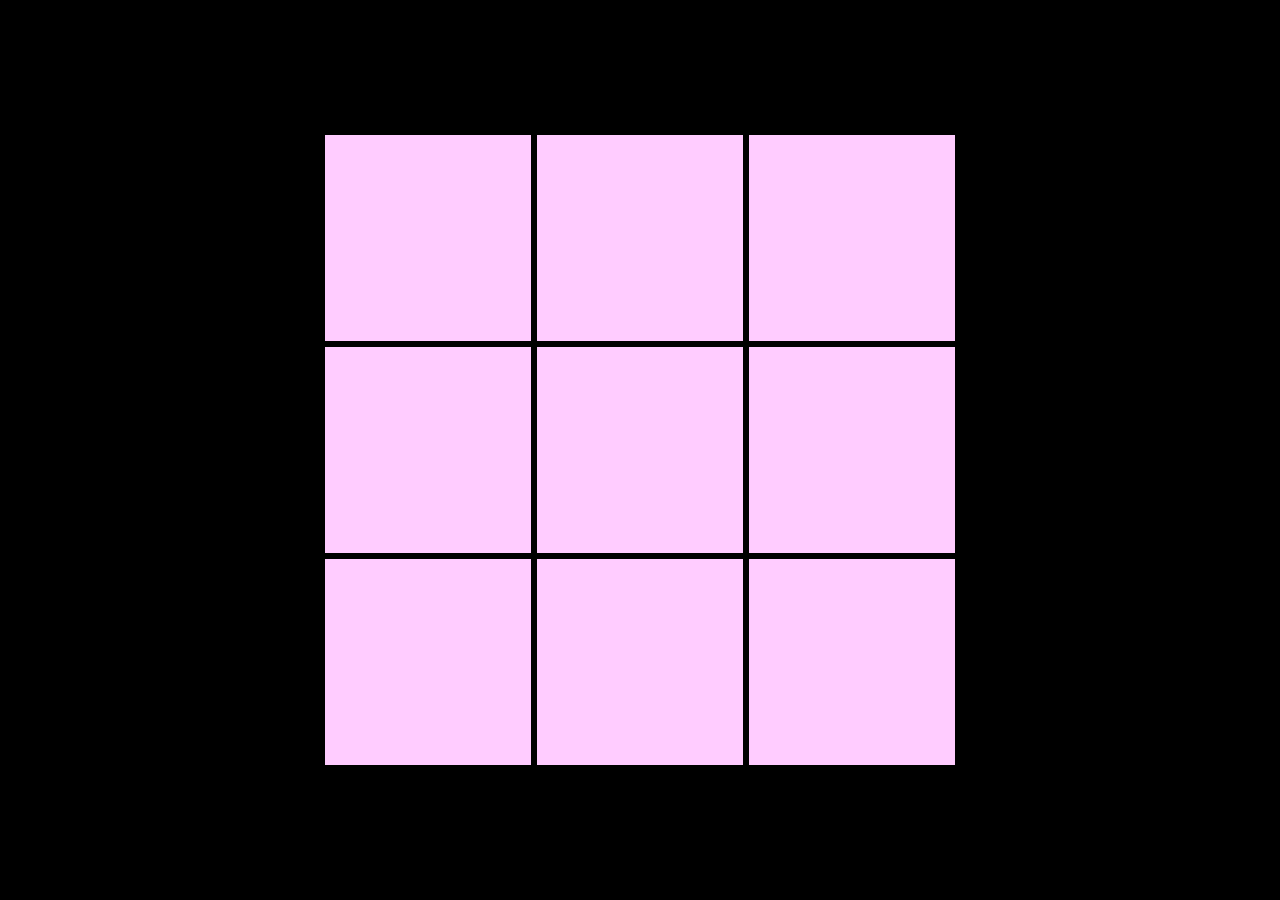
<file: index.html>
<!DOCTYPE html>
<html lang="en">
<head>
	<meta charset="UTF-8">
	<meta name="viewport" content="width=device-width, initial-scale=1.0">
	<title>Tic-Tac-Toe</title>
	<link rel="stylesheet" href="i.css">
</head>
<body style="--backcolor: #0f0">
	<div id="board">
		<div class="cell"></div>
		<div class="cell"></div>
		<div class="cell"></div>
		<div class="cell"></div>
		<div class="cell"></div>
		<div class="cell"></div>
		<div class="cell"></div>
		<div class="cell"></div>
		<div class="cell"></div>
	</div>
	<script src="i.js"></script>
</body>
</html>
</file>
<file: i.css>
body {
	display: grid;
	place-items: center;

	margin: 0;
	height: 100vh;
	background-color: #000;
}
body#draw::after {
	content: 'Draw';
	position: absolute;
	top: 50%;
	left: 50%;
	font-size: 64px;
	font-family: sans-serif;
	font-weight: 900;

	color: #daa520;
	translate: -50% -50%;
	transition: .3s;
	scale: 0;
	animation: o .3s forwards;
}
body#o::after {
	content: '';
	display: block;
	width: 30vh;
	height: 30vh;
	border-radius: 50%;
	position: absolute;
	top: 50%;
	left: 50%;

	translate: -50% -50%;
	transition: .3s;
	scale: 0;
	border: solid 32px var(--backcolor);
	animation: o .3s forwards;
}
body#x::after {
	--w: 50%;
	content: '';
	display: block;
	height: 10%;
	position: absolute;
	top: 0;
	left: 0;
	border-radius: 50px 30px 50px 30px;
	transform: skewX(-65deg);

	rotate: 45deg;
	translate: -50% -50%;
	scale: 0;
	z-index: 5;
	background-color: var(--backcolor);
	animation: x .3s forwards .5s;
}
body#x::before {
	--w: 50%;
	content: '';
	display: block;
	height: 10%;
	position: absolute;
	top: 0;
	left: 100%;
	border-radius: 50px 30px 50px 30px;
	transform: skewX(-65deg);
	background-color: var(--backcolor);

	rotate: -45deg;
	translate: -50% -50%;
	transition: .3s;
	scale: 0;
	animation: x .3s forwards;
}

#board {
	display: grid;
	grid-template-columns: repeat(3, 1fr);
	gap: 1%;

	width: 70vmin;
	height: 70vmin;

	background-color: transparent;
	transition: .3s;
}

.cell {
	position: relative;
	overflow: hidden;
	background-color: #fcf;
	cursor: pointer;
	-webkit-tap-highlight-color: transparent;
}
.cell.x::after {
	--w: 80%;
	content: '';
	display: block;
	height: 10%;
	position: absolute;
	top: 0;
	left: 0;
	border-radius: 50px 30px 50px 30px;
	transform: skewX(-65deg);

	rotate: 45deg;
	translate: -50% -50%;
	scale: 0;
	z-index: 5;
	background-color: var(--backcolor);
	animation: x .3s forwards .5s;
}
.cell.x::before {
	--w: 80%;
	content: '';
	display: block;
	height: 10%;
	position: absolute;
	top: 0;
	left: 100%;
	border-radius: 50px 30px 50px 30px;
	transform: skewX(-65deg);
	background-color: var(--backcolor);

	rotate: -45deg;
	translate: -50% -50%;
	transition: .3s;
	scale: 0;
	animation: x .3s forwards;
}
.cell.o::after {
	content: '';
	display: block;
	width: 30%;
	height: 30%;
	border-radius: 50%;
	position: absolute;
	top: 50%;
	left: 50%;

	translate: -50% -50%;
	transition: .3s;
	scale: 0;
	border: solid 8px var(--backcolor);
	animation: o .3s forwards;
}

@keyframes x {
	to {
		width: var(--w);
		scale: 1;
		top: 50%;
		left: 50%;
	}
}
@keyframes o {
	to {
		scale: 1;
	}
}
</file>
